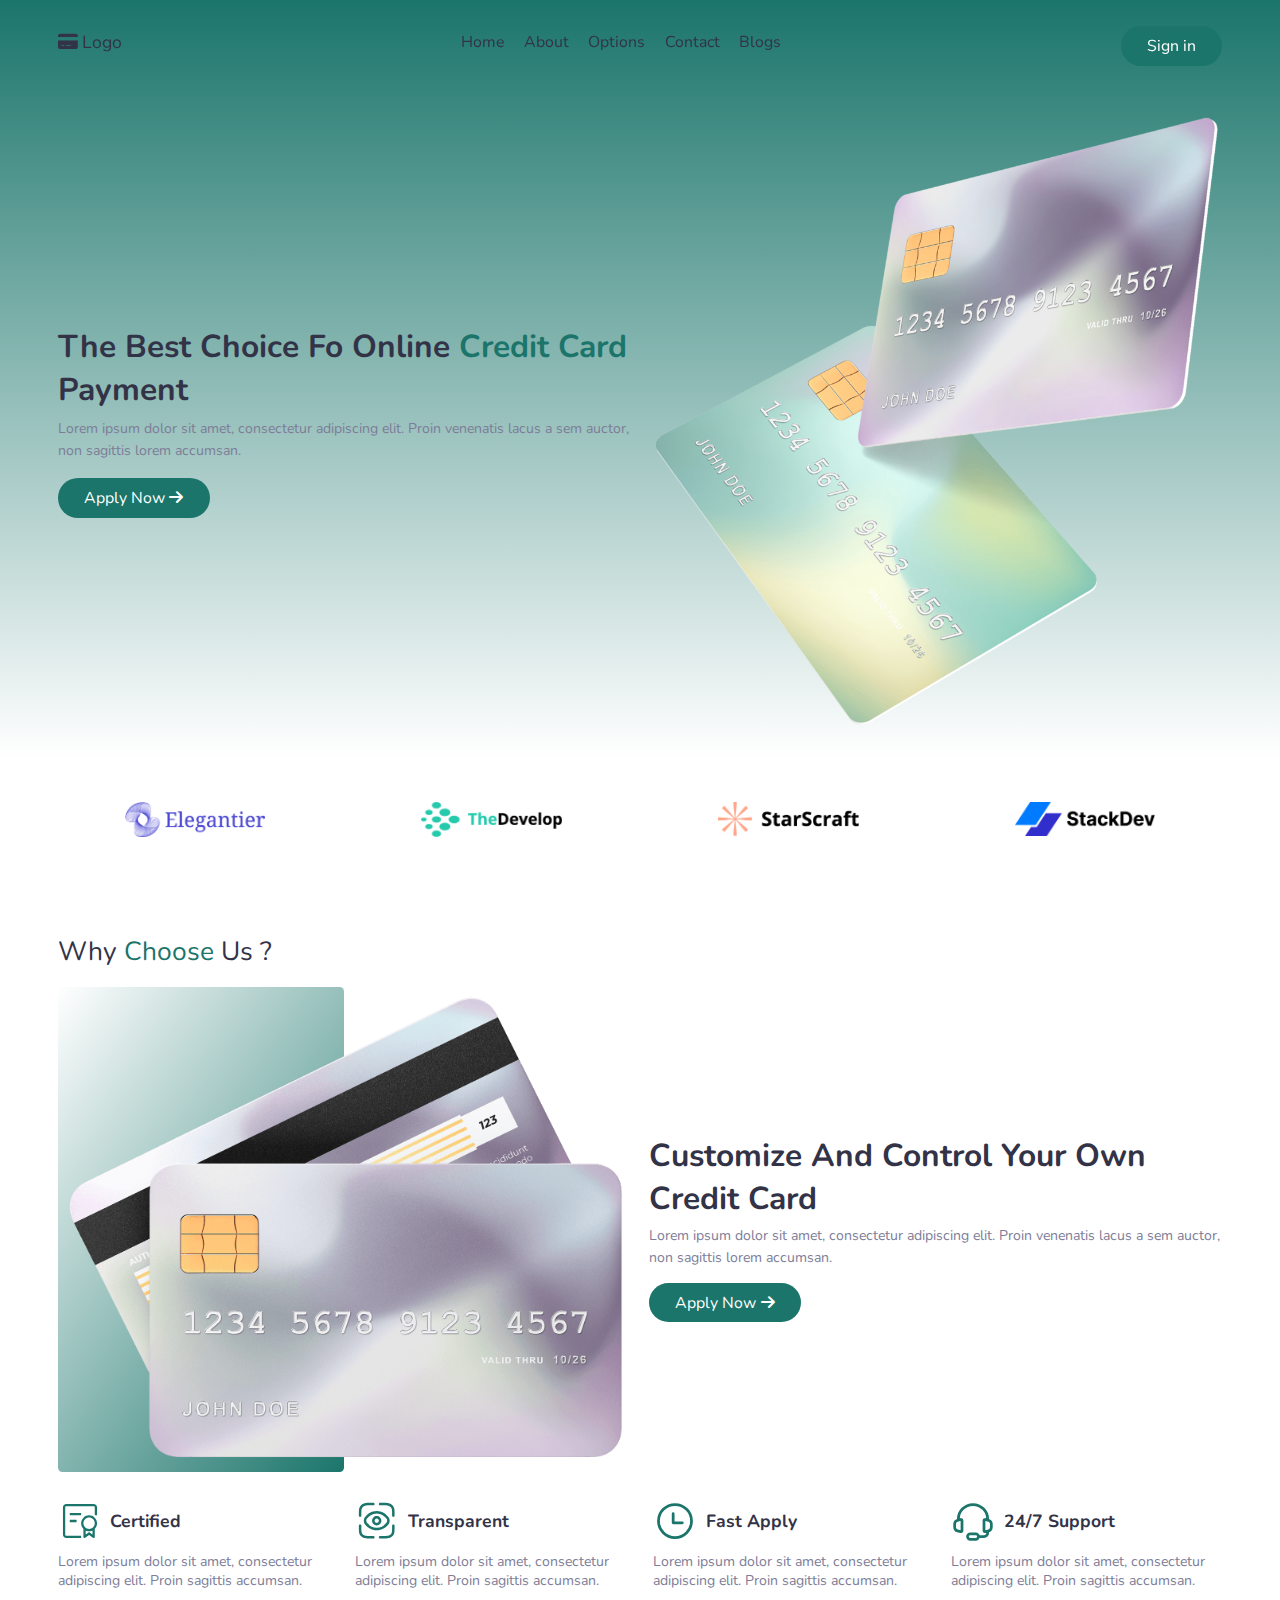
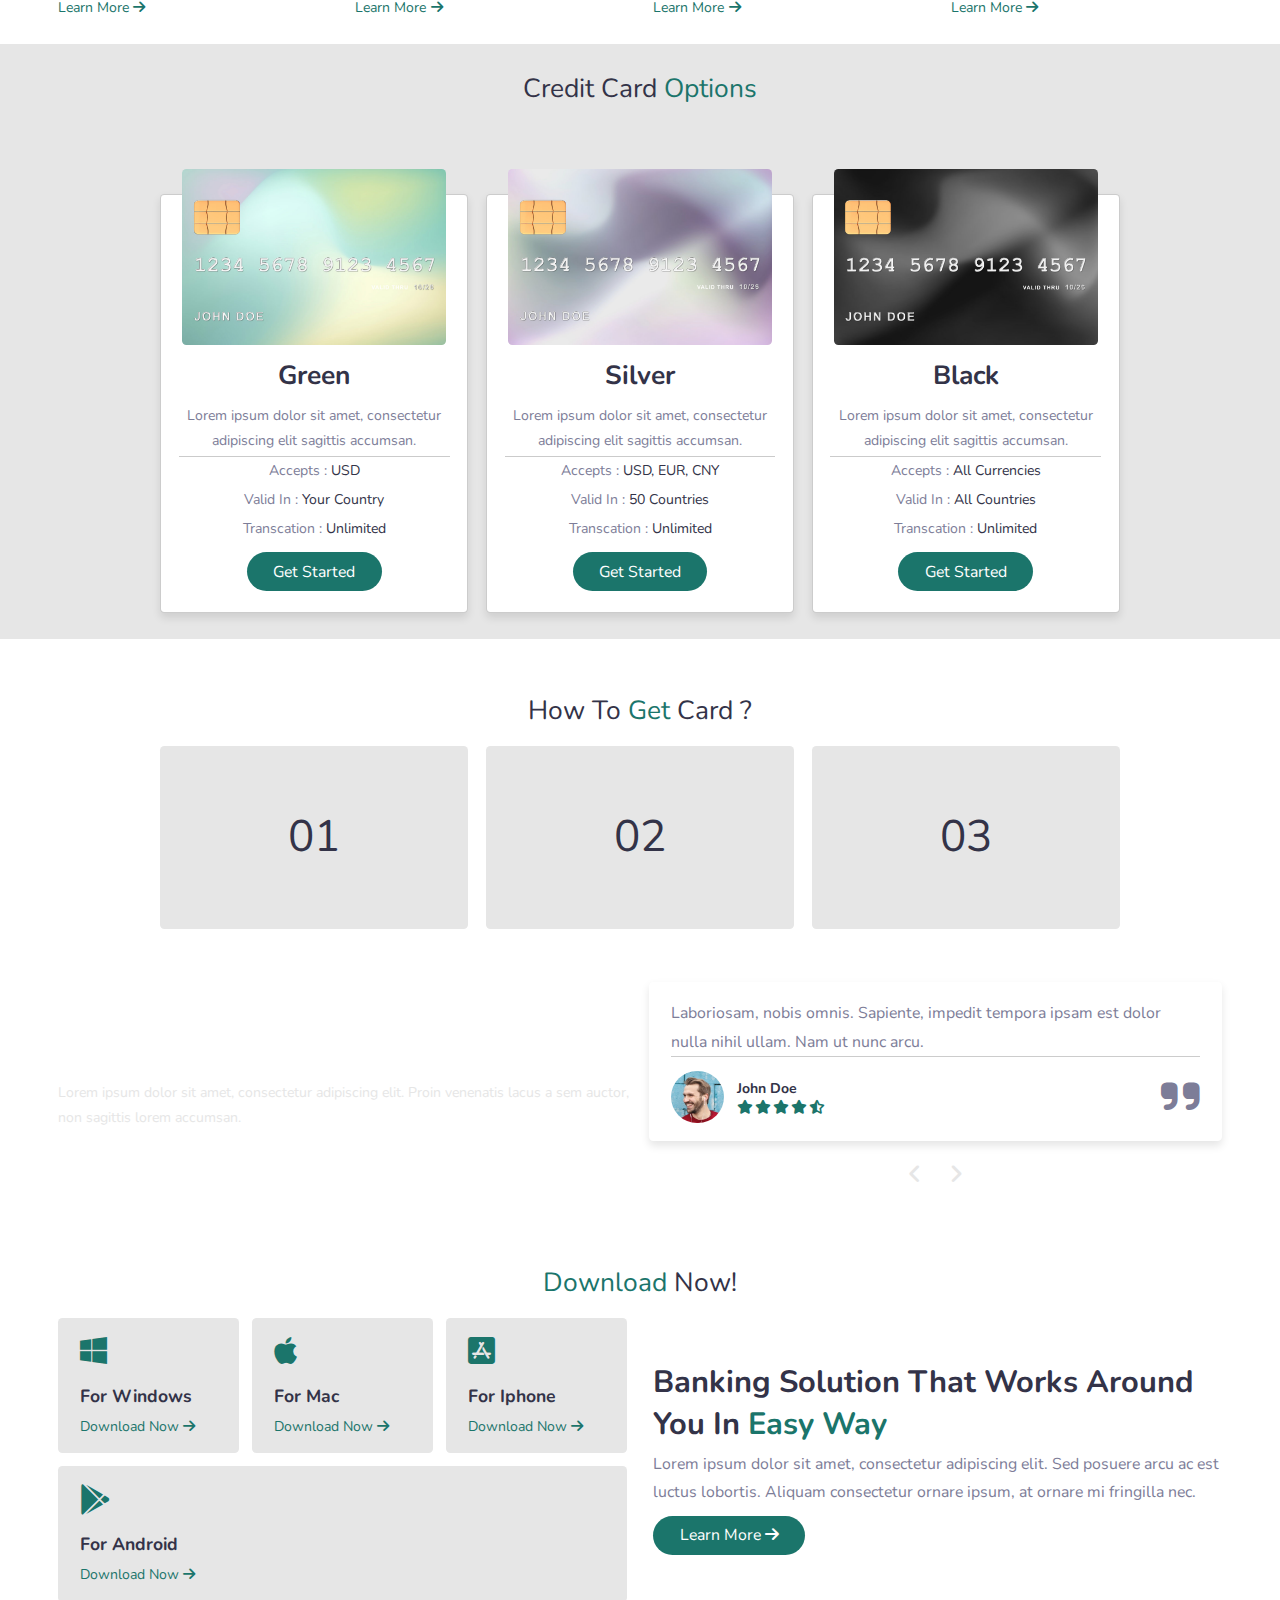
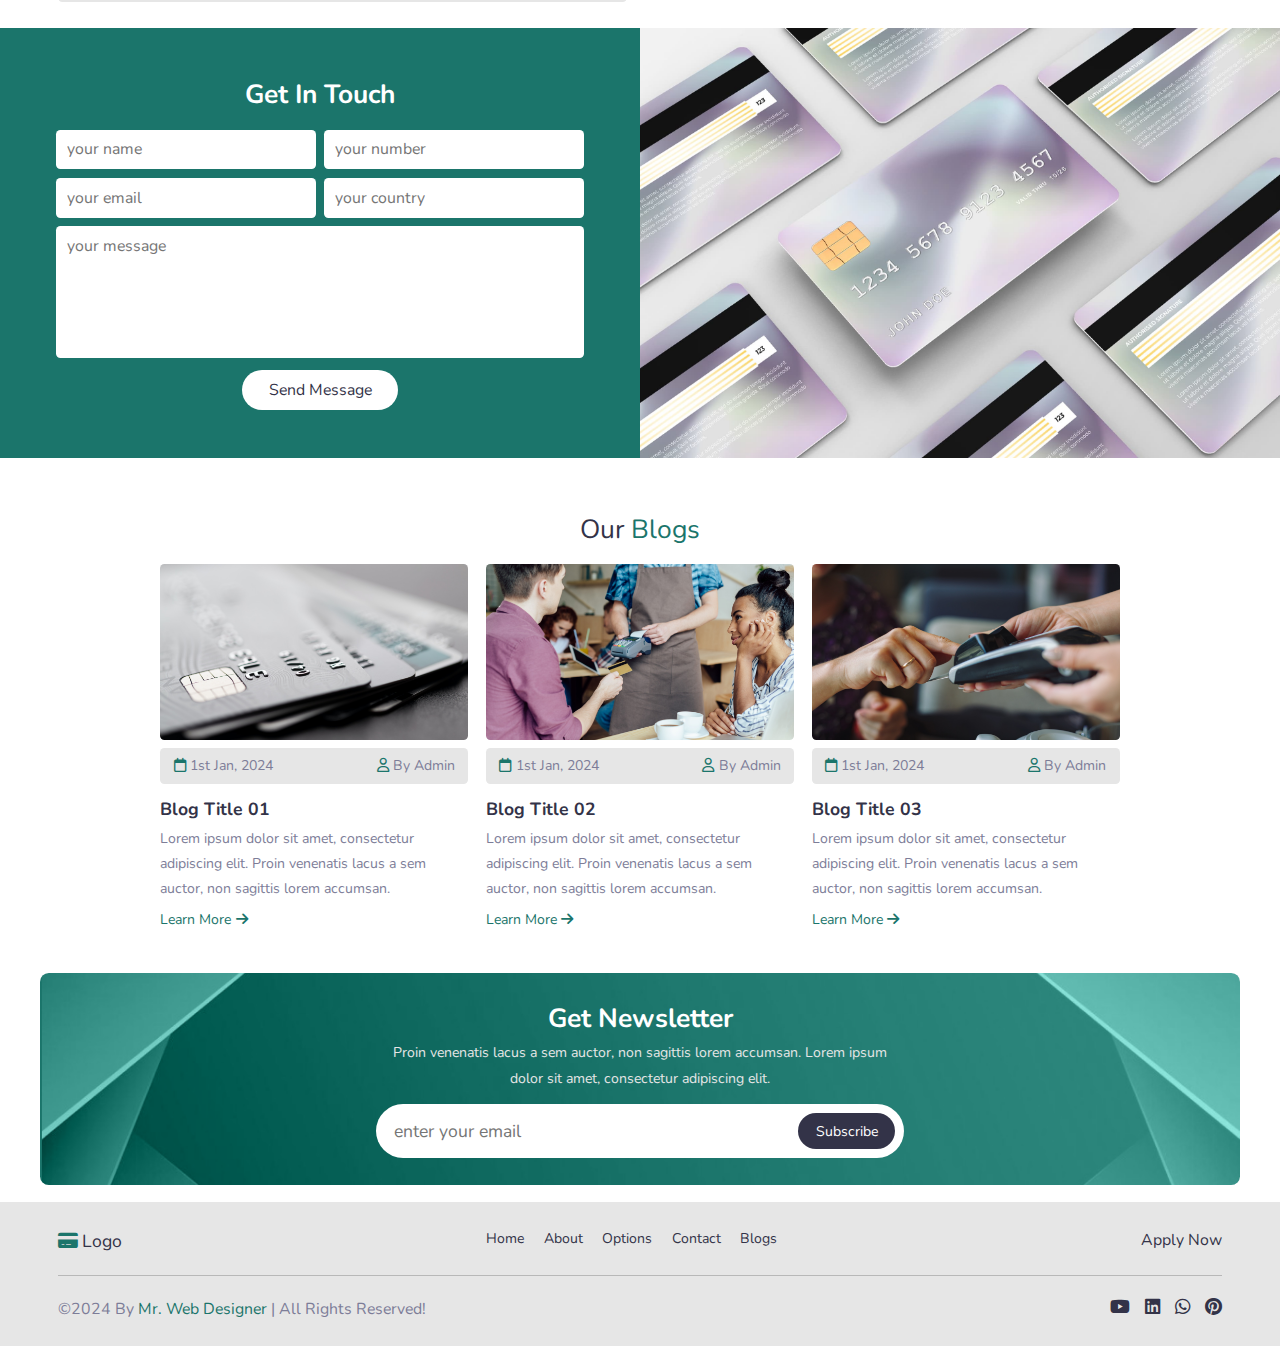
<file: index.html>
<!DOCTYPE html>
<html lang="ko">
<head>
    <meta charset="UTF-8">
    <meta name="viewport" content="width=device-width, initial-scale=1.0">
    <title>card website</title>
    <!-- style link -->
    <link rel="stylesheet" href="css/style.css">
</head>
<body>
    <!-- header section -->
    <header class="header">
        <section class="flex">
            <a href="#" class="logo"><i class="fa-solid fa-credit-card"></i>Logo</a>
            <nav class="navbar">
                <a href="#home">Home</a>
                <a href="#about">About</a>
                <a href="#option">Options</a>
                <a href="#contact">Contact</a>
                <a href="#blog">Blogs</a>
            </nav>
            <a href="/signin" class="btn">Sign in</a> <!-- "/signin/index.html" 같음 -->
            <!-- 1000이하 일때 메뉴 작업 -->
            <!-- <div id="menu-btn" class="fas fa-bars"></div> -->
            <div id="menu-btn" class="fas fa-bars-staggered"></div>
        </section>
    </header>


    <!-- home section -->
    <div class="home" id="home">
        <section class="flex">
            <div class="content">
                <h3>The Best Choice Fo Online <span>Credit Card</span> Payment</h3>
                <p>Lorem ipsum dolor sit amet, consectetur adipiscing elit. Proin venenatis lacus a sem auctor, non sagittis lorem accumsan.</p>
                <a href="#" class="btn">Apply Now<i class="fas fa-arrow-right"></i></a>
            </div>
            <div class="image">
                <img src="/images/home-img.png" alt="">
            </div>
        </section>
    </div>


    <!-- partners section -->
    <section class="partners">
        <div class="box-container">
            <img src="/images/partner-1.png" alt="" class="box">
            <img src="/images/partner-2.png" alt="" class="box">
            <img src="/images/partner-3.png" alt="" class="box">
            <img src="/images/partner-4.png" alt="" class="box">
        </div>
    </section>


    <!-- about section -->
     <section class="about" id="about">
        <div class="heading">Why <span>Choose</span> Us ?</div>
        <div class="row">
            <div class="image">
                <img src="images/about-img.png" alt="">
            </div>
            <div class="content">
                <h3>Customize And Control Your Own <span>Credit Card</span></h3>
                <p>Lorem ipsum dolor sit amet, consectetur adipiscing elit. Proin venenatis lacus a sem auctor, non sagittis lorem accumsan.</p>
                <a href="#" class="btn">Apply Now<i class="fas fa-arrow-right"></i></a>
            </div>
        </div>
        <div class="box-container">
            <div class="box">
                <div class="info">
                    <img src="images/info-1.svg" alt="">
                    <h3>Certified</h3>
                </div>
                <p>Lorem ipsum dolor sit amet, consectetur adipiscing elit. Proin sagittis accumsan.</p>
                <a href="#" class="btn-2">Learn More<i class="fas fa-arrow-right"></i></a>
            </div>
            <div class="box">
                <div class="info">
                    <img src="images/info-2.svg" alt="">
                    <h3>Transparent</h3>
                </div>
                <p>Lorem ipsum dolor sit amet, consectetur adipiscing elit. Proin sagittis accumsan.</p>
                <a href="#" class="btn-2">Learn More<i class="fas fa-arrow-right"></i></a>
            </div>
            <div class="box">
                <div class="info">
                    <img src="images/info-3.svg" alt="">
                    <h3>Fast Apply</h3>
                </div>
                <p>Lorem ipsum dolor sit amet, consectetur adipiscing elit. Proin sagittis accumsan.</p>
                <a href="#" class="btn-2">Learn More<i class="fas fa-arrow-right"></i></a>
            </div>
            <div class="box">
                <div class="info">
                    <img src="images/info-4.svg" alt="">
                    <h3>24/7 Support</h3>
                </div>
                <p>Lorem ipsum dolor sit amet, consectetur adipiscing elit. Proin sagittis accumsan.</p>
                <a href="#" class="btn-2">Learn More<i class="fas fa-arrow-right"></i></a>
            </div>
        </div>        
     </section>


    <!-- option section -->
    <div class="option" id="option">
        <div class="heading">Credit Card <span>Options</span></div>
        <section class="box-container">
            <div class="box">
                <img src="images/card-1.jpg" alt="">
                <h3>Green</h3>
                <p>Lorem ipsum dolor sit amet, consectetur adipiscing elit sagittis accumsan.</p>
                <div class="info">
                    <p>Accepts : <span>USD</span></p>
                    <p>Valid In : <span>Your Country</span></p>
                    <p>Transcation : <span>Unlimited</span></p>
                </div>
                <a href="#" class="btn">Get Started</a>
            </div>
            <div class="box">
                <img src="images/card-2.jpg" alt="">
                <h3>Silver</h3>
                <p>Lorem ipsum dolor sit amet, consectetur adipiscing elit sagittis accumsan.</p>
                <div class="info">
                    <p>Accepts : <span>USD, EUR, CNY</span></p>
                    <p>Valid In : <span>50 Countries</span></p>
                    <p>Transcation : <span>Unlimited</span></p>
                </div>
                <a href="#" class="btn">Get Started</a>
            </div>
            <div class="box">
                <img src="images/card-3.jpg" alt="">
                <h3>Black</h3>
                <p>Lorem ipsum dolor sit amet, consectetur adipiscing elit sagittis accumsan.</p>
                <div class="info">
                    <p>Accepts : <span>All Currencies</span></p>
                    <p>Valid In : <span>All Countries</span></p>
                    <p>Transcation : <span>Unlimited</span></p>
                </div>
                <a href="#" class="btn">Get Started</a>
            </div>
        </section>
    </div>


    <!-- steps section -->
    <section class="steps">
        <div class="heading">How To <span>Get</span> Card ?</div>
        <div class="box-container">
            <div class="box">
                <img src="images/step-1.svg" alt="">
                <h3>Download The App</h3>
                <p>Lorem ipsum dolor sit amet, consectetur adipiscing elit sagittis accumsan.</p>
            </div>
            <div class="box">
                <img src="images/step-2.svg" alt="">
                <h3>Submit The Form</h3>
                <p>Lorem ipsum dolor sit amet, consectetur adipiscing elit sagittis accumsan.</p>
            </div>
            <div class="box">
                <img src="images/step-3.svg" alt="">
                <h3>Wait Till Approved</h3>
                <p>Lorem ipsum dolor sit amet, consectetur adipiscing elit sagittis accumsan.</p>
            </div>
        </div>
    </section>

    
    <!-- reviews section -->
    <div class="reviews">
        <section class="row">
            <div class="content">
                <h3>What Users Says About Our Services</h3>
                <p>Lorem ipsum dolor sit amet, consectetur adipiscing elit. Proin venenatis lacus a sem auctor, non sagittis lorem accumsan.</p>
            </div>
            <div class="slider-container">
                <div class="slider">
                    <div class="slide active">
                        <p>Laboriosam, nobis omnis. Sapiente, impedit tempora ipsam est dolor nulla nihil ullam. Nam ut nunc arcu.</p>
                        <div class="user">
                            <img src="images/pic-1.png" alt="">
                            <div class="info">
                                <h3>John Doe</h3>
                                <div class="stars">
                                    <i class="fas fa-star"></i>
                                    <i class="fas fa-star"></i>
                                    <i class="fas fa-star"></i>
                                    <i class="fas fa-star"></i>
                                    <i class="fas fa-star-half-stroke"></i>
                                </div>
                            </div>
                            <i class="fas fa-quote-right"></i>
                        </div>
                    </div>
                    <div class="slide">
                        <p>Vestibulum sollicitudin leo nulla, a varius nulla mollis eu. Praesent sem orci, molestie et ligula id, lacinia aliquam tellus.</p>
                        <div class="user">
                            <img src="images/pic-2.png" alt="">
                            <div class="info">
                                <h3>Jane Doe</h3>
                                <div class="stars">
                                    <i class="fas fa-star"></i>
                                    <i class="fas fa-star"></i>
                                    <i class="fas fa-star"></i>
                                    <i class="fas fa-star"></i>
                                    <i class="fas fa-star"></i>
                                </div>
                            </div>
                            <i class="fas fa-quote-right"></i>
                        </div>
                    </div>
                    <div class="slide">
                        <p>Nunc volutpat, lorem ut hendrerit volutpat, dui odio convallis mauris, vel eleifend magna orci eget risus.</p>
                        <div class="user">
                            <img src="images/pic-3.png" alt="">
                            <div class="info">
                                <h3>John Doe</h3>
                                <div class="stars">
                                    <i class="fas fa-star"></i>
                                    <i class="fas fa-star"></i>
                                    <i class="fas fa-star-half-stroke"></i>
                                    <i class="fa-regular fa-star"></i>
                                    <i class="fa-regular fa-star"></i>
                                </div>
                            </div>
                            <i class="fas fa-quote-right"></i>
                        </div>
                    </div>
                    <div class="slide">
                        <p>In vulputate velit nec purus vehicula, ut pulvinar quam varius. Integer id mi sit amet lorem euismod molestie.</p>
                        <div class="user">
                            <img src="images/pic-4.png" alt="">
                            <div class="info">
                                <h3>Jane Doe</h3>
                                <div class="stars">
                                    <i class="fas fa-star"></i>
                                    <i class="fas fa-star"></i>
                                    <i class="fas fa-star"></i>
                                    <i class="fas fa-star"></i>
                                    <i class="fa-regular fa-star"></i>
                                </div>
                            </div>
                            <i class="fas fa-quote-right"></i>
                        </div>
                    </div>
                    <div class="controls">
                        <div id="prev" onclick="prev()" class="fas fa-angle-left"></div>
                        <div id="next" onclick="next()" class="fas fa-angle-right"></div>
                    </div>
                </div>
            </div>
        </section>
    </div>


    <!-- download section -->
    <section class="download">
        <div class="heading"><span>Download</span> Now!</div>
        <div class="row">
            <div class="box-container">
                <div class="box">
                    <i class="fab fa-windows"></i>
                    <h3>For Windows</h3>
                    <a href="#" class="btn-2">Download Now<i class="fas fa-arrow-right"></i></a>
                </div>
                <div class="box">
                    <i class="fab fa-apple"></i>
                    <h3>For Mac</h3>
                    <a href="#" class="btn-2">Download Now<i class="fas fa-arrow-right"></i></a>
                </div>
                <div class="box">
                    <i class="fab fa-app-store-ios"></i>
                    <h3>For Iphone</h3>
                    <a href="#" class="btn-2">Download Now<i class="fas fa-arrow-right"></i></a>
                </div>
                <div class="box">
                    <i class="fab fa-google-play"></i>
                    <h3>For Android</h3>
                    <a href="#" class="btn-2">Download Now<i class="fas fa-arrow-right"></i></a>
                </div>
                
            </div>
            <div class="content">
                <h3>Banking Solution That Works Around You In <span>Easy Way</span></h3>
                <p>Lorem ipsum dolor sit amet, consectetur adipiscing elit. Sed posuere arcu ac est luctus lobortis. Aliquam consectetur ornare ipsum, at ornare mi fringilla nec.</p>
                <a href="#" class="btn">Learn More<i class="fas fa-arrow-right"></i></a>
            </div>
        </div>
    </section>
    <!-- <section class="download">
        <div class="heading"><span>download</span> now!</div>
    
        <div class="row">
            <div class="box-container">
                <div class="box">
                    <i class="fab fa-windows"></i>
                    <h3>for windows</h3>
                    <a href="#" class="btn-2">download now<i class="fas fa-arrow-right"></i></a>
                </div>
                <div class="box">
                    <i class="fab fa-apple"></i>
                    <h3>for mac</h3>
                    <a href="#" class="btn-2">download now<i class="fas fa-arrow-right"></i></a>
                </div>
                <div class="box">
                    <i class="fab fa-app-store-ios"></i>
                    <h3>for iphone</h3>
                    <a href="#" class="btn-2">download now<i class="fas fa-arrow-right"></i></a>
                </div>
                <div class="box">
                    <i class="fab fa-google-play"></i>
                    <h3>for android</h3>
                    <a href="#" class="btn-2">download now<i class="fas fa-arrow-right"></i></a>
                </div>
            </div>
    
            <div class="content">
                <h3>Banking Solution That Works Around You in <span>Easy Way</span></h3>
                <p>Lorem ipsum dolor sit, amet consectetur adipisicing elit. Possimus mollitia sit aspernatur omnis cum magni ipsum temporibus. Quia, aliquid.</p>
                <a href="#" class="btn">Learn more<i class="fas fa-arrow-right"></i></a>
    
            </div>
        </div>
      </section> -->

    
    <!-- contact section -->
    <div class="contact" id="contact">
        <div class="row">
            <form action="" class="form">
                <div class="box">
                    <h3>Get In Touch</h3>
                    <div class="flex">
                        <input type="text" placeholder="your name" class="input">
                        <input type="tel" placeholder="your number" class="input">
                        <input type="email" placeholder="your email" class="input">
                        <input type="text" placeholder="your country" class="input">
                    </div>
                    <textarea name="" id="" placeholder="your message"></textarea>
                    <input type="submit" value="Send Message" class="btn">
                </div>
            </form>
            <div class="image">
                <img src="images/contact-img.jpg" alt="">
            </div>
        </div>
    </div>


    <!-- blog section -->
    <section class="blog" id="blog">
        <div class="heading">Our <span>Blogs</span></div>
        <div class="box-container">
            <div class="box">
                <img src="images/blog-1.png" alt="">
                <div class="info">
                    <a href="#"><i class="fa-regular fa-calendar"></i><span>1st Jan, 2024</span></a>
                    <a href="#"><i class="fa-regular fa-user"></i><span>By Admin</span></a>
                </div>
                <h3>Blog Title 01</h3>
                <p>Lorem ipsum dolor sit amet, consectetur adipiscing elit. Proin venenatis lacus a sem auctor, non sagittis lorem accumsan.</p>
                <a href="#" class="btn-2">Learn More<i class="fas fa-arrow-right"></i></a>
            </div>
            <div class="box">
                <img src="images/blog-2.png" alt="">
                <div class="info">
                    <a href="#"><i class="fa-regular fa-calendar"></i><span>1st Jan, 2024</span></a>
                    <a href="#"><i class="fa-regular fa-user"></i><span>By Admin</span></a>
                </div>
                <h3>Blog Title 02</h3>
                <p>Lorem ipsum dolor sit amet, consectetur adipiscing elit. Proin venenatis lacus a sem auctor, non sagittis lorem accumsan.</p>
                <a href="#" class="btn-2">Learn More<i class="fas fa-arrow-right"></i></a>
            </div>
            <div class="box">
                <img src="images/blog-3.png" alt="">
                <div class="info">
                    <a href="#"><i class="fa-regular fa-calendar"></i><span>1st Jan, 2024</span></a>
                    <a href="#"><i class="fa-regular fa-user"></i><span>By Admin</span></a>
                </div>
                <h3>Blog Title 03</h3>
                <p>Lorem ipsum dolor sit amet, consectetur adipiscing elit. Proin venenatis lacus a sem auctor, non sagittis lorem accumsan.</p>
                <a href="#" class="btn-2">Learn More<i class="fas fa-arrow-right"></i></a>
            </div>
        </div>
    </section>


    <!-- newsletter section -->
    <div class="newsletter">
        <section>
            <form action="">
                <h3>Get Newsletter</h3>
                <p>Proin venenatis lacus a sem auctor, non sagittis lorem accumsan. Lorem ipsum dolor sit amet, consectetur adipiscing elit.</p>
                <div class="flex">
                    <input type="email" placeholder="enter your email" maxlength="30">
                    <input type="submit" value="Subscribe">
                </div>
            </form>
        </section>
    </div>


    <!-- footer -->
    <footer class="footer">
        <section>
            <div class="flex">
                <a href="#" class="logo"><i class="fa-solid fa-credit-card"></i>Logo</a>
                <nav class="link">
                    <a href="#home">Home</a>
                    <a href="#about">About</a>
                    <a href="#option">Options</a>
                    <a href="#contact">Contact</a>
                    <a href="#blog">Blogs</a>
                </nav>
                <a href="#" class="extra-link">Apply Now</a>
            </div>
            <div class="credit">
                <p>&copy;2024 By <span>Mr. Web Designer</span> | All Rights Reserved!</p>
                <div class="share">
                    <a href="#" class="fab fa-youtube"></a>
                    <a href="#" class="fab fab fa-linkedin"></a>
                    <a href="#" class="fab fab fa-whatsapp"></a>
                    <a href="#" class="fab fab fa-pinterest"></a>
                </div>
            </div>
        </section>
    </footer>
    
    
    <!-- script link -->
    <script src="js/script.js"></script>
</body>
</html>
</file>
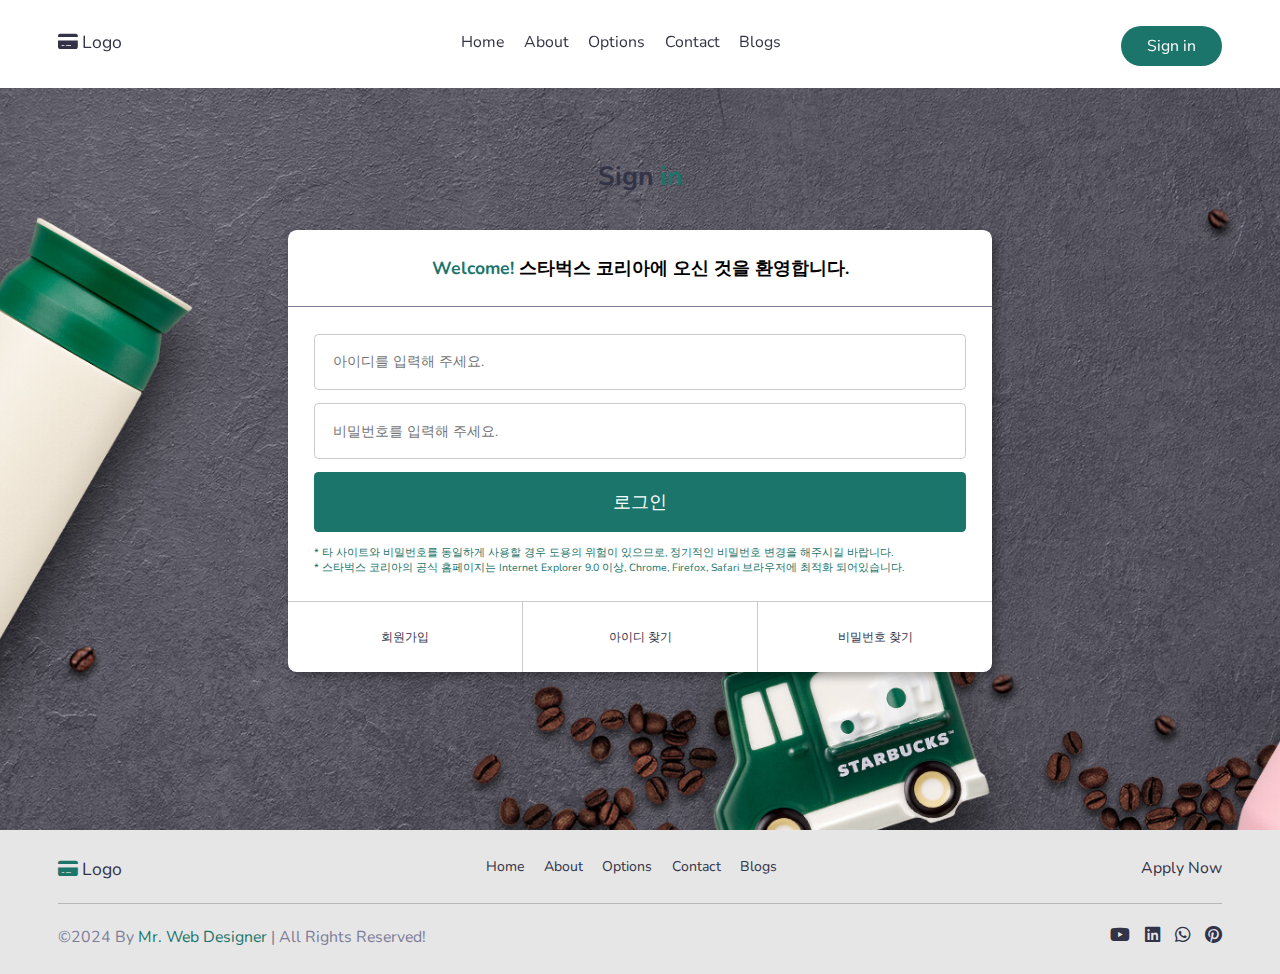
<file: signin/index.html>
<!DOCTYPE html>
<html lang="ko">
<head>
    <meta charset="UTF-8">
    <meta name="viewport" content="width=device-width, initial-scale=1.0">
    <title>sign in</title>
    <!-- style link -->
    <link rel="stylesheet" href="../css/style.css">
    <link rel="stylesheet" href="../css/signin.css">
</head>
<body>
    <!-- header section -->
    <header class="header">
        <section class="flex">
            <a href="/" class="logo"><i class="fa-solid fa-credit-card"></i>Logo</a>
            <nav class="navbar">
                <a href="/#home">Home</a>
                <a href="/#about">About</a>
                <a href="/#option">Options</a>
                <a href="/#contact">Contact</a>
                <a href="/#blog">Blogs</a>
            </nav>
            <a href="/signin" class="btn">Sign in</a> <!-- "/signin/index.html" 같음 -->
            <!-- 1000이하 일때 메뉴 작업 -->
            <!-- <div id="menu-btn" class="fas fa-bars"></div> -->
            <div id="menu-btn" class="fas fa-bars-staggered"></div>
        </section>
    </header>


    <!-- login -->
    <div class="signin">
        <section>
            <div class="heading">Sign <span>in</span></div>
            <div class="signin_card">
                <h2><span>Welcome!</span> 스타벅스 코리아에 오신 것을 환영합니다.</h2>
                <form action="">
                    <input type="text" placeholder="아이디를 입력해 주세요." maxlength="20">
                    <input type="password" placeholder="비밀번호를 입력해 주세요." maxlength="20">
                    <input type="submit" value="로그인">
                    <p>* 타 사이트와 비밀번호를 동일하게 사용할 경우 도용의 위험이 있으므로, 정기적인 비밀번호 변경을 해주시길 바랍니다.<br>* 스타벅스 코리아의 공식 홈페이지는 Internet Explorer 9.0 이상, Chrome, Firefox, Safari 브라우저에 최적화 되어있습니다.</p>
                </form>
                <div class="action">
                    <a href="#">회원가입</a>
                    <a href="#">아이디 찾기</a>
                    <a href="#">비밀번호 찾기</a>
                </div>
            </div>
        </section>
    </div>


    <!-- footer -->
    <footer class="footer">
        <section>
            <div class="flex">
                <a href="#" class="logo"><i class="fa-solid fa-credit-card"></i>Logo</a>
                <nav class="link">
                    <a href="#home">Home</a>
                    <a href="#about">About</a>
                    <a href="#option">Options</a>
                    <a href="#contact">Contact</a>
                    <a href="#blog">Blogs</a>
                </nav>
                <a href="#" class="extra-link">Apply Now</a>
            </div>
            <div class="credit">
                <p>&copy;2024 By <span>Mr. Web Designer</span> | All Rights Reserved!</p>
                <div class="share">
                    <a href="#" class="fab fa-youtube"></a>
                    <a href="#" class="fab fab fa-linkedin"></a>
                    <a href="#" class="fab fab fa-whatsapp"></a>
                    <a href="#" class="fab fab fa-pinterest"></a>
                </div>
            </div>
        </section>
    </footer>
    
</body>
</html>
</file>
<file: css/signin.css>
@charset "utf-8";
@import url("style.css");

.signin {margin-top: 10rem; padding: 2rem 0 15rem; background: url('../images/login_bg2.jpg') no-repeat; background-position: center; background-size: cover;}
.signin .heading {font-size: 3rem; font-weight: 700; margin-bottom: 4rem;}
.signin .signin_card {max-width: 80rem; background: var(--white); /* padding: 5rem; */ border-radius: 1rem; box-shadow: .5rem .5rem 1rem rgba(0,0,0,.3); margin: 0 auto;}
.signin .signin_card h2 {font-size: 2rem; text-align: center; padding: 3rem 0; border-bottom: 1px solid var(--light-color);}
.signin .signin_card h2 span {color: var(--main-color);}

.signin .signin_card form {padding: 3rem;}
.signin .signin_card form input {width: 100%; margin-bottom: 1.5rem; border: 1px solid var(--gradient-bg); border-radius: .5rem; padding: 2rem; box-sizing: border-box; outline: none; font-size: 1.6rem;}
.signin .signin_card form [type="submit"] {background: var(--main-color); border: none; color: var(--white); font-size: 2rem; cursor: pointer;}
.signin .signin_card form p {font-size: 1.2rem; color: var(--main-color);}

.signin .signin_card .action {display: flex; border-top: 1px solid var(--gradient-bg);}
.signin .signin_card .action a {flex-grow: 1; flex-basis: 0; text-align: center; padding: 3rem; color: var(--black); font-size: 1.4rem; border-right: 1px solid var(--gradient-bg);}
/* felx-grow: 아이템 증가너비. flex-basis: 아이템 기본너비 */
.signin .signin_card .action a:last-child {border-right: 0;}
.signin .signin_card .action a:hover {text-decoration: underline;}
</file>
<file: css/style.css>
/* font awesome cdn link */
@import url('https://cdnjs.cloudflare.com/ajax/libs/font-awesome/6.6.0/css/all.min.css');

/* google fonts cdn link */
@import url('https://fonts.googleapis.com/css2?family=Nunito:ital,wght@0,200..1000;1,200..1000&display=swap');

:root {
    --main-color: #1B756B;
    /* --sub-color: #F14A63; */
    --sub-color: #1B756B;
    --black: #333348;
    --white: #fff;
    --light-bg: #e6e6e6;
    --gradient-bg: #cbcbcb;
    --light-color: #7D7D98;
    --light-white: rgba(255,255,255,.3);
    --box-shadow: 0 .5rem 1rem rgba(0,0,0,.1);
    --border: .1rem solid rgba(0,0,0,.2)
}

* {font-family: "Nunito", sans-serif; box-sizing: border-box; margin: 0; padding: 0; text-decoration: none; border: none; outline: none; /* text-transform: capitalize; */ transition: 0.2s linear;}

html {font-size: 65%; scroll-behavior: smooth; overflow-x: hidden; scroll-padding-top: 8rem;}
::-webkit-scrollbar {width: 1rem;}
::-webkit-scrollbar-track {background-color: transparent;}
::-webkit-scrollbar-thumb {background-color: var(--main-color);}
section {margin: 0 auto; max-width: 1200px; padding: 3rem 2rem;}

.btn {display: inline-block; margin-top: 1rem; cursor: pointer; padding: 1rem 3rem; font-size: 1.8rem; color: var(--white); background: var(--main-color); border-radius: 5rem; overflow: hidden; position: relative; z-index: 0;}
.btn i {margin-left: .5rem;}
.btn:hover i {margin-left: 1rem;}
.btn::before {content: ""; position: absolute; top: 0; right: 0; height: 100%; width: 0%; z-index: -1; background: var(--black); border-radius: 5rem; transition: .2s linear;}
.btn:hover::before{left: 0; width: 100%;}
.btn-2 {display: inline-block; font-size: 1.6rem; margin-top: 1rem; color: var(--main-color);}
.btn-2 i {margin-left: .5rem;}
.btn-2:hover i {margin-left: 1rem;}

.heading {margin-bottom: 2rem; text-align: center; font-size: 3rem; color: var(--black); padding-top: 3rem;}
.heading span {color: var(--sub-color);}


/* header section */
.header {position: fixed; top: 0; left: 0; right: 0; z-index: 1000;}
.header .flex {display: flex; align-items: center; justify-content: space-between; padding: 2rem;}
.header.active {background: var(--white); box-shadow: var(--box-shadow);}
.header .flex .logo {font-size: 2rem; color: var(--black);}
.header .flex .logo i {margin-right: .5rem; color: var(--black);}
.header .flex .navbar a {margin: 0 1rem; font-size: 1.8rem; color: var(--black);}
.header .flex .navbar a:hover {color: var(--main-color);}

#menu-btn {display: none; font-size: 2.5rem; color: var(--black);}


/* home section */
.home {background: linear-gradient(180deg, var(--main-color), var(--white)); padding-top: 10rem;}
.home .flex {display: flex; flex-wrap: wrap-reverse; align-items: center; gap: 2rem;}
.home .flex .image {flex: 1 1 40rem;}
.home .flex .image img {width: 100%; animation: float 3s ease-out infinite;}
@keyframes float {
    0%, 100% {transform: translateY(0);}
    50% {transform: translateY(-2rem);}
}
.home .flex .content {flex: 1 1 40rem;}
.home .flex .content h3 {font-size: 3.6rem; color: var(--black);}
.home .flex .content span {color: var(--sub-color);}
.home .flex .content p {line-height: 1.6; font-size: 1.6rem; padding: .8rem 0; color: var(--light-color);}


/* partners section */
.partners .box-container {padding: 2rem 0; display: grid; grid-template-columns: repeat(auto-fit, 16rem); gap: 2.5rem; align-items: center; justify-content: space-around;}
.partners .box-container .box {width: 100%;}


/* about section */
.about .heading {text-align: left;}
.about .row {display: flex; flex-wrap: wrap; gap: 2rem; align-items: center;}

.about .row .image {flex: 1 1 45rem; position: relative; z-index: 0;}
.about .row .image::before {content: ""; position: absolute; top: 0; left: 0; height: 100%; width: 50%; border-radius: .5rem; background: linear-gradient(125deg, var(--white), var(--main-color)); z-index: -1; transition: .2s linear;}
.about .row .image:hover::before {transform: translateX(20%) rotate(90deg); width: 60%;}
.about .row .image:hover img {transform: scale(.8);}
.about .row .image img {width: 100%;}

.about .row .content {flex: 1 1 45rem;}
.about .row .content h3 {font-size: 3.6rem; color: var(--black);}
.about .row .content p {line-height: 1.6; font-size: 1.6rem; padding: .5rem 0; color: var(--light-color);}

.about .box-container {display: flex; flex-wrap: wrap; gap: 3rem;}
.about .box-container .box {flex: 1 1 20rem; margin-top: 3rem;}
.about .box-container .box .info {display: flex; align-items: center; gap: 1rem; margin-bottom: 1rem;}
.about .box-container .box .info img {height: 5rem; color: var(--main-color);}
.about .box-container .box .info h3 {font-size: 2rem; color: var(--black);}
.about .box-container .box p {font-size: 1.6rem; color: var(--light-color);}


/* option section */
.option {background: var(--light-bg);}
.option .box-container {display: grid; grid-template-columns: repeat(auto-fit, 35rem); gap: 2rem; align-items: flex-start; justify-content: center;}
.option .box-container .box {border-radius: .5rem; background: var(--white); border: var(--border); box-shadow: var(--box-shadow); padding: 2rem; margin-top: 5rem; text-align: center;}
.option .box-container .box img {height: 20rem; width: 30rem; transform: translateY(-5rem); object-fit: cover; border-radius: .5rem;}
.option .box-container .box:hover img {transform: translateY(-7rem);}
.option .box-container .box h3 {margin-top: -4rem; margin-bottom: 1rem; font-size: 3rem; color: var(--black);}
.option .box-container .box p {font-size: 1.6rem; color: var(--light-color); line-height: 1.8; padding: .2rem 0;}
.option .box-container .box .info {border-top: 1px solid var(--gradient-bg);}
.option .box-container .box .info p span {color: var(--black);}


/* steps section */
.steps .box-container {display: grid; grid-template-columns: repeat(auto-fit, 35rem); gap: 2rem; align-items: flex-start; justify-content: center;}
.steps .box-container .box {padding: 2rem; position: relative; text-align: center;}
.steps .box-container .box img {height: 6rem;}
.steps .box-container .box h3 {font-size: 2rem; color: var(--black); margin: 1rem;}
.steps .box-container .box p {font-size: 1.6rem; color: var(--light-color); line-height: 1.8;}
.steps .box-container .box::before {content: "01"; position: absolute; top: 0; left: 0; height: 100%; width: 100%; display: flex; align-items: center; justify-content: center; color: var(--black); background: var(--light-bg); border-radius: .5rem; transition: .3s ease-in-out; font-size: 5rem;}
.steps .box-container .box:hover::before {top: 1rem; left: 1rem; height: 5rem; width: 6rem; font-size: 2.5rem;}
.steps .box-container .box:nth-child(2)::before {content: "02";}
.steps .box-container .box:nth-child(3)::before {content: "03";}


/* reviews section */
.reviews {background: url('../images/review-bg.png') no-repeat; background-size: cover; background-position: center; background-attachment: fixed;}
.reviews .row {display: flex; flex-wrap: wrap; gap: 2rem; align-items: center;}
.reviews .row .content {flex: 1 1 40rem;}
.reviews .row .content h3 {font-size: 2.5rem; color: var(--white); margin-bottom: 1.5rem;}
.reviews .row .content p {font-size: 1.6rem; color: var(--light-bg); line-height: 1.8;}
.reviews .row .slider-container {flex: 1 1 40rem;}
.reviews .row .slider-container .slide {padding: 2rem 2.5rem; background: var(--white); box-shadow: var(--box-shadow); border-radius: .5rem; user-select: none; display: none;}
.reviews .row .slider-container .slide.active {display: inline-block; animation: slide .4s ease-out backwards;}
@keyframes slide {
    0% {opacity: 0; scale: .5;}
}
.reviews .row .slider-container .slide p {font-size: 1.8rem; color: var(--light-color); line-height: 1.8; animation: slide .4s .2s ease-out backwards;}
.reviews .row .slider-container .slide .user {display: flex; align-items: center; gap: 1.5rem; padding-top: 1.5rem; border-top: var(--border); animation: slide .4s .4s ease-out backwards;}
.reviews .row .slider-container .slide .user img {height: 6rem; width: 6rem; border-radius: 50%; object-fit: cover;}
.reviews .row .slider-container .slide h3 {font-size: 1.6rem; color: var(--black); margin-bottom: .2rem;}
.reviews .row .slider-container .slide .stars i {color: var(--main-color); font-size: 1.6rem;}
.reviews .row .slider-container .slide .fa-quote-right {font-size: 5rem; color: var(--light-color); margin-left: auto;}
.reviews .row .slider-container .controls {color: var(--light-bg); text-align: center; margin-top: 2.5rem;}
.reviews .row .slider-container .controls div {font-size: 2.5rem; margin: 0 1.5rem; cursor: pointer;}
.reviews .row .slider-container .controls div:hover {color: var(--light-white);}


/* download section */
.download .row {display: flex; align-items: center; flex-wrap: wrap; gap: 3rem;}
.download .row .box-container {flex: 1 1 40rem; display: flex; align-items: center; flex-wrap: wrap; gap: 1.5rem;}
.download .row .box-container .box {flex: 1 1 20rem; padding: 2rem 2.5rem; border-radius: .5rem; background: var(--light-bg);}
.download .row .box-container .box .fab {font-size: 3.5rem; color: var(--main-color); margin-bottom: 2rem;}
.download .row .box-container .box h3 {font-size: 2rem; color: var(--black);}
.download .row .content {flex: 1 1 40rem;}
.download .row .content h3 {font-size: 3.5rem; color: var(--black); margin-bottom: .5rem;}
.download .row .content h3 span {color: var(--sub-color);}
.download .row .content p {font-size: 1.8rem; color: var(--light-color); line-height: 1.8;}


/* contact section */
.contact .row {display: flex; flex-wrap: wrap-reverse;}
.contact .row form {flex: 1 1 40rem; background: var(--main-color); display: flex; align-items: center; justify-content: center; padding: 5rem 2rem;}
.contact .row form .box {max-width: 60rem; text-align: center;}
.contact .row form h3 {font-size: 3rem; margin-bottom: 2rem; color: var(--white);}
.contact .row form .flex {display: flex; flex-wrap: wrap; gap: 1rem;}
.contact .row form .input {flex: 1 1 25rem;}
.contact .row form .input, .contact .row form textarea {padding: 1rem 1.2rem; border-radius: .5rem; font-size: 1.8rem; color: var(--black);}
.contact .row form textarea {margin-top: 1rem; width: 100%; resize: none; height: 15rem;}
.contact .row form .btn {background: var(--white); color: var(--black);}
.contact .row form .btn:hover {background: var(--black); color: var(--white);}
.contact .row .image {flex: 1 1 40rem;}
.contact .row .image img {height: 100%; width: 100%; object-fit: cover;}


/* blog section */
.blog .box-container {display: grid; grid-template-columns: repeat(auto-fit, 35rem); gap: 2rem; align-items: flex-start; justify-content: center;}
.blog .box-container .box img {width: 100%; height: 20rem; border-radius: .5rem; object-fit: cover;}
.blog .box-container .box .info {margin: .5rem 0 1.5rem; display: flex; align-items: center; justify-content: space-between; background: var(--light-bg); padding: 1rem 1.5rem; border-radius: .5rem;}
.blog .box-container .box .info a {font-size: 1.6rem;}
.blog .box-container .box .info a i {margin-right: .5rem; color: var(--sub-color);}
.blog .box-container .box .info a span {color: var(--light-color);}
.blog .box-container .box .info a:hover span {text-decoration: underline;}
.blog .box-container .box h3 {font-size: 2rem; color: var(--black); margin: .5rem 0;}
.blog .box-container .box p {font-size: 1.6rem; color: var(--light-color); line-height: 1.8;}


/* newsletter section */
.newsletter {padding: 2rem;}
.newsletter section {background: url(../images/newsletter-bg.png) no-repeat; background-size: cover; background-position: center; border-radius: 1rem;}
.newsletter form {max-width: 60rem; margin: 0 auto; text-align: center;}
.newsletter form h3 {font-size: 3rem; color: var(--white);}
.newsletter form p {font-size: 1.6rem; color: var(--light-bg); line-height: 1.8; padding: .5rem;}
.newsletter form .flex {margin-top: 1rem; display: flex; border-radius: 5rem; background: var(--white); padding: 1rem;}
.newsletter form .flex input[type="email"] {width: 100%; padding: 0 1rem; font-size: 2rem; color: var(--black); text-transform: none;}
.newsletter form .flex input[type="submit"] {border-radius: 5rem; padding: 1rem 2rem; cursor: pointer; background: var(--black); color: var(--white); font-size: 1.6rem;}
.newsletter form .flex input[type="submit"]:hover {background: var(--sub-color);}


/* footer */
.footer {background: var(--light-bg);}
.footer .flex {display: flex; gap: 2rem; margin-bottom: 2.5rem; border-bottom: var(--border); padding-bottom: 2.5rem; justify-content: space-between;}
.footer .flex .logo {font-size: 2rem; color: var(--black);}
.footer .flex .logo i {margin-right: .5rem; color: var(--main-color);}
.footer .flex .link a {margin: 0 1rem; font-size: 1.6rem; color: var(--black);}
.footer .flex .link a:hover {color: var(--sub-color);}
.footer .flex .extra-link {font-size: 1.8rem; color: var(--black);}
.footer .flex .extra-link:hover {color: var(--sub-color);}
.footer .credit {display: flex; gap: 3rem; justify-content: space-between;}
.footer .credit p {font-size: 1.8rem; color: var(--light-color);}
.footer .credit p span {color: var(--main-color);}
.footer .credit .share a {font-size: 2rem; color: var(--black); margin-left: 1.5rem;}
.footer .credit .share a:hover {color: var(--sub-color);}




/* media queries */
@media(max-width: 1280px){
    html {font-size: 55%; scroll-padding-top: 6.5rem;}
}
@media(max-width: 768px){
    #menu-btn {display: inline-block;}
    #menu-btn.fa-xmark {transform: rotate(90deg);}
    .header .flex .btn {display: none;}
    .header .flex {position: relative;}
    .header .flex .navbar {position: absolute; top: 100%; left: 0; right: 0; background: var(--white); backdrop-filter: blur(1rem); padding: 1rem; border-top: var(--border); clip-path: polygon(0 0, 100% 0, 100% 0, 0 0);}
    .header .flex .navbar.active {clip-path: polygon(0 0, 100% 0, 100% 100%, 0 100%);}
    .header .flex .navbar a {display: block; font-size: 2.5rem; margin: 2rem;}
    .home .flex .content h3 {font-size: 2.5rem;}
    .about .row .content h3 {font-size: 2.5rem;}
    .footer .flex {flex-flow: column; align-items: center;}
    .footer .flex .link a {display: block; margin: 2rem 0;}
    .footer .credit {flex-flow: column; text-align: center;}
}
@media(max-width: 480px){
    html {font-size: 50%;}
}
</file>
